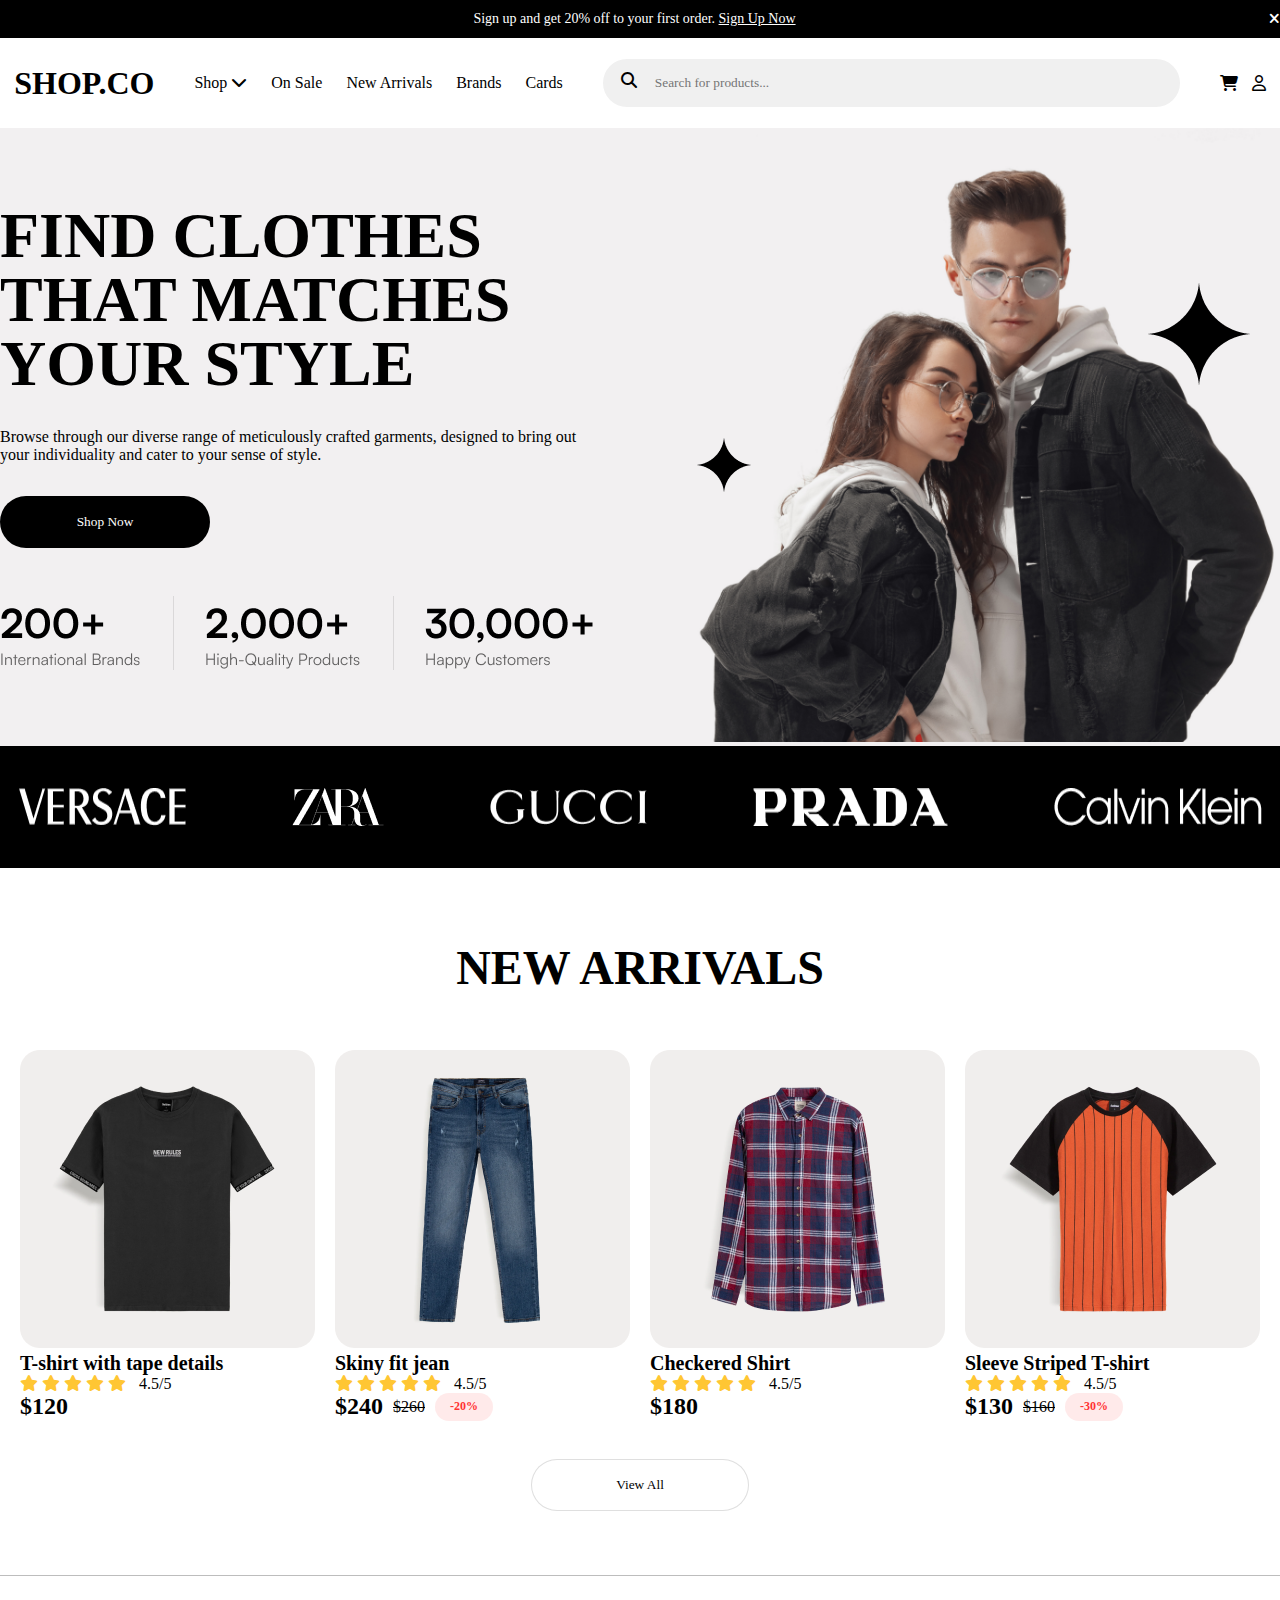
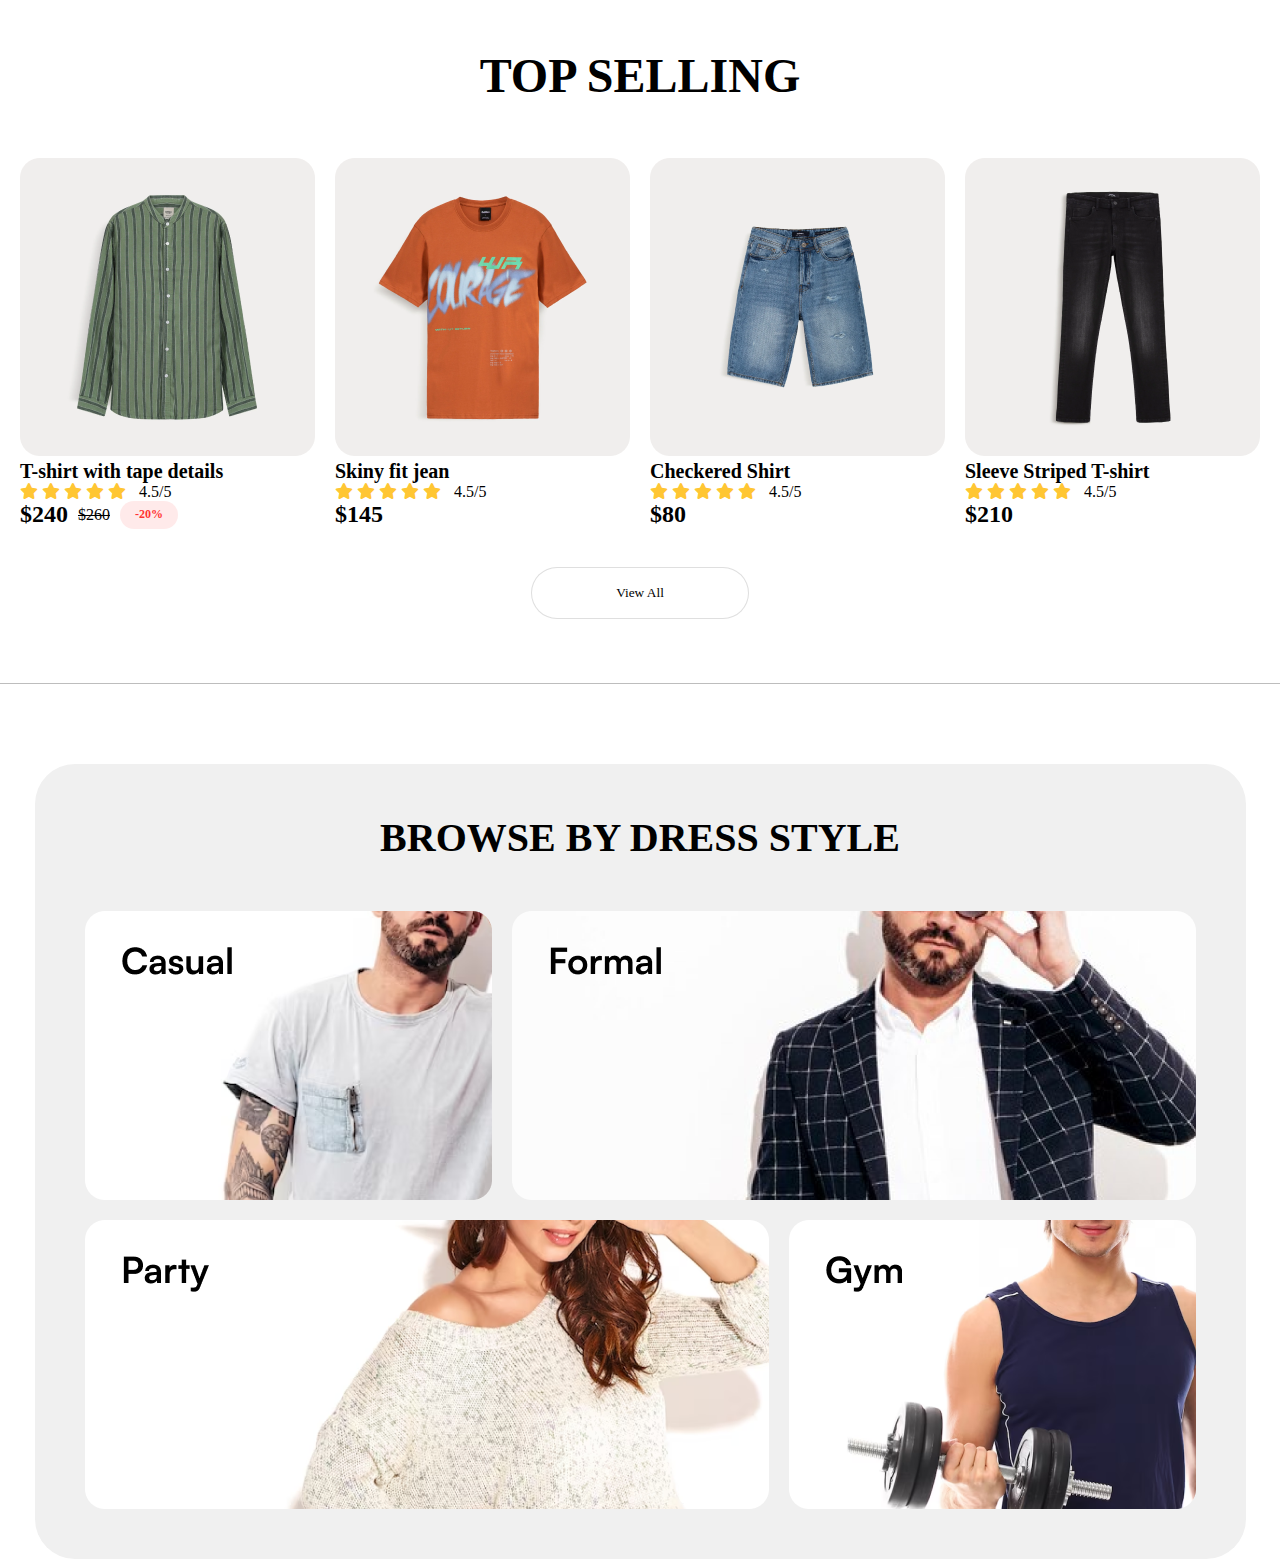
<file: index.html>
<!DOCTYPE html>
<html lang="en">

<head>
    <meta charset="UTF-8">
    <meta name="viewport" content="width=device-width, initial-scale=1.0">
    <title>Document</title>
    <link href="https://fonts.cdnfonts.com/css/satoshi" rel="stylesheet">
    <link rel="stylesheet" href="https://cdnjs.cloudflare.com/ajax/libs/font-awesome/6.5.1/css/all.min.css">
    <link rel="stylesheet" href="./assets/css/main.css">
</head>

<body>
    <header>
        <div class="topnav">
            <div class="container">
                <div class="signup">
                    <p>Sign up and get 20% off to your first order. <a href="">Sign Up Now</a></p>
                   
                </div>
            </div>
            <i class="fa-solid fa-xmark"></i>
        </div>
        <div class="bottomnav">
            <div class="container">
                <div class="shopco">
                    <i class="fa-solid fa-bars"></i>
                    <h1>SHOP.CO</h1>
                    <ul>
                        <li><a href="">Shop <i class="fa-solid fa-chevron-down"></i></a></li>
                        <li><a href="">On Sale</a></li>
                        <li><a href="">New Arrivals</a></li>
                        <li><a href="">Brands</a></li>
                        <li><a href="./cards.html">Cards</a></li>

                    </ul>
                    <div class="bar">
                        <i class="fa-solid fa-magnifying-glass"></i>
                        <input type="text" placeholder="Search for products...">
                    </div>
                    <div class="righticons">
                        <i class="fa-solid fa-cart-shopping"></i>
                        <i class="fa-regular fa-user"></i>
                    </div>
                </div>
            </div>
        </div>
    </header>
    <section class="mainsec">
        <div class="container">
            <div class="main">
                <div class="texts">
                    <div>
                        <h1>FIND CLOTHES THAT MATCHES YOUR STYLE</h1>
                        <p>Browse through our diverse range of meticulously crafted garments, designed to bring out your
                            individuality and cater to your sense of style.</p>
                        <button>Shop Now</button>
                    </div>
                    <img class="features" src="./assets/images/Frame 57.png" alt="">
                </div>
                <div class="pictures">
                    <img class="star1" src="./assets/images/Vector (1).png" alt="">
                    <img class="mainimg" src="./assets/images/Rectangle 2 (1).png" alt="">
                    <img class="star2" src="./assets/images/Vector (2).png" alt="">
                </div>

            </div>
        </div>
    </section>
    <section class="brands">
        <div class="container">
            <div class="items">
                <img src="./assets/images/Vector (3).png" alt="">
                <img src="./assets/images/zara-logo-1 1.png" alt="">
                <img src="./assets/images/gucci-logo-1 1.png" alt="">
                <img src="./assets/images/prada-logo-1 1.png" alt="">
                <img src="./assets/images/Vector (4).png" alt="">

            </div>

        </div>
    </section>
    <section class="arriwals">
        <div class="container">
            <h1>NEW ARRIVALS</h1>

            <div class="cards">
                <div>
                    <img src="./assets/images/Frame 32.png" alt="">
                    <p>T-shirt with tape details</p>
                    <div class="rate">
                        <div>
                            <i class="fa-solid fa-star"></i>
                            <i class="fa-solid fa-star"></i>
                            <i class="fa-solid fa-star"></i>
                            <i class="fa-solid fa-star"></i>
                            <i class="fa-solid fa-star"></i>
                        </div>
                        <span>4.5/5</span>
                    </div>
                    <h2>$120</h2>
                </div>
                <div>
                    <img src="./assets/images/Frame 33.png" alt="">
                    <p>Skiny fit jean</p>
                    <div class="rate">
                        <div>
                            <i class="fa-solid fa-star"></i>
                            <i class="fa-solid fa-star"></i>
                            <i class="fa-solid fa-star"></i>
                            <i class="fa-solid fa-star"></i>
                            <i class="fa-solid fa-star"></i>
                        </div>
                        <span>4.5/5</span>
                    </div>
                    <div class="price">
                        <h2>$240</h2>
                        <s>$260</s>
                        <p>-20%</p>
                    </div>
                </div>
                <div>
                    <img src="./assets/images/Frame 34.png" alt="">
                    <p>Checkered Shirt</p>
                    <div class="rate">
                        <div>
                            <i class="fa-solid fa-star"></i>
                            <i class="fa-solid fa-star"></i>
                            <i class="fa-solid fa-star"></i>
                            <i class="fa-solid fa-star"></i>
                            <i class="fa-solid fa-star"></i>
                        </div>
                        <span>4.5/5</span>
                    </div>
                    <h2>$180</h2>
                </div>
                <div>
                    <img src="./assets/images/Frame 38.png" alt="">
                    <p>Sleeve Striped T-shirt</p>
                    <div class="rate">
                        <div>
                            <i class="fa-solid fa-star"></i>
                            <i class="fa-solid fa-star"></i>
                            <i class="fa-solid fa-star"></i>
                            <i class="fa-solid fa-star"></i>
                            <i class="fa-solid fa-star"></i>
                        </div>
                        <span>4.5/5</span>
                    </div>
                    <div class="price">
                        <h2>$130</h2>
                        <s>$160</s>
                        <p>-30%</p>
                    </div>

                </div>
               
            </div>
           <div class="viewall">
            <button>View All</button>
           </div>
        </div>
    </section>
    <section class="arriwals">
        <div class="container">
            <h1>TOP SELLING</h1>

            <div class="cards">
                <div>
                    <img src="./assets/images/Frame 32 (1).png" alt="">
                    <p>T-shirt with tape details</p>
                    <div class="rate">
                        <div>
                            <i class="fa-solid fa-star"></i>
                            <i class="fa-solid fa-star"></i>
                            <i class="fa-solid fa-star"></i>
                            <i class="fa-solid fa-star"></i>
                            <i class="fa-solid fa-star"></i>
                        </div>
                        <span>4.5/5</span>
                    </div>
                    <div class="price">
                        <h2>$240</h2>
                        <s>$260</s>
                        <p>-20%</p>
                    </div>
                </div>
                <div>
                    <img src="./assets/images/Frame 33 (1).png" alt="">
                    <p>Skiny fit jean</p>
                    <div class="rate">
                        <div>
                            <i class="fa-solid fa-star"></i>
                            <i class="fa-solid fa-star"></i>
                            <i class="fa-solid fa-star"></i>
                            <i class="fa-solid fa-star"></i>
                            <i class="fa-solid fa-star"></i>
                        </div>
                        <span>4.5/5</span>
                    </div>
                   
                        <h2>$145</h2>
                     
                </div>
                <div>
                    <img src="./assets/images/Frame 34 (1).png" alt="">
                    <p>Checkered Shirt</p>
                    <div class="rate">
                        <div>
                            <i class="fa-solid fa-star"></i>
                            <i class="fa-solid fa-star"></i>
                            <i class="fa-solid fa-star"></i>
                            <i class="fa-solid fa-star"></i>
                            <i class="fa-solid fa-star"></i>
                        </div>
                        <span>4.5/5</span>
                    </div>
                    <h2>$80</h2>
                </div>
                <div>
                    <img src="./assets/images/Frame 38 (1).png" alt="">
                    <p>Sleeve Striped T-shirt</p>
                    <div class="rate">
                        <div>
                            <i class="fa-solid fa-star"></i>
                            <i class="fa-solid fa-star"></i>
                            <i class="fa-solid fa-star"></i>
                            <i class="fa-solid fa-star"></i>
                            <i class="fa-solid fa-star"></i>
                        </div>
                        <span>4.5/5</span>
                    </div>
                    
                        <h2>$210</h2>
                      

                </div>
               
            </div>
           <div class="viewall">
            <button>View All</button>
           </div>
        </div>
    </section>
    <section class="dressstyle">
        <div class="container">
            <div class="box">
                <h1>BROWSE BY DRESS STYLE</h1>
               <div class="frames">
                <div>
                    <img src="./assets/images/Frame 61.png" alt="">
                    <img class="img1" src="./assets/images/Frame 62.png" alt="">
                </div>
                <div>
                    <img  class="img1" src="./assets/images/Frame 64.png" alt="">
                    <img src="./assets/images/Frame 63.png" alt="">
                </div>
               </div>

            </div>

        </div>

    </section>
</body>

</html>
</file>
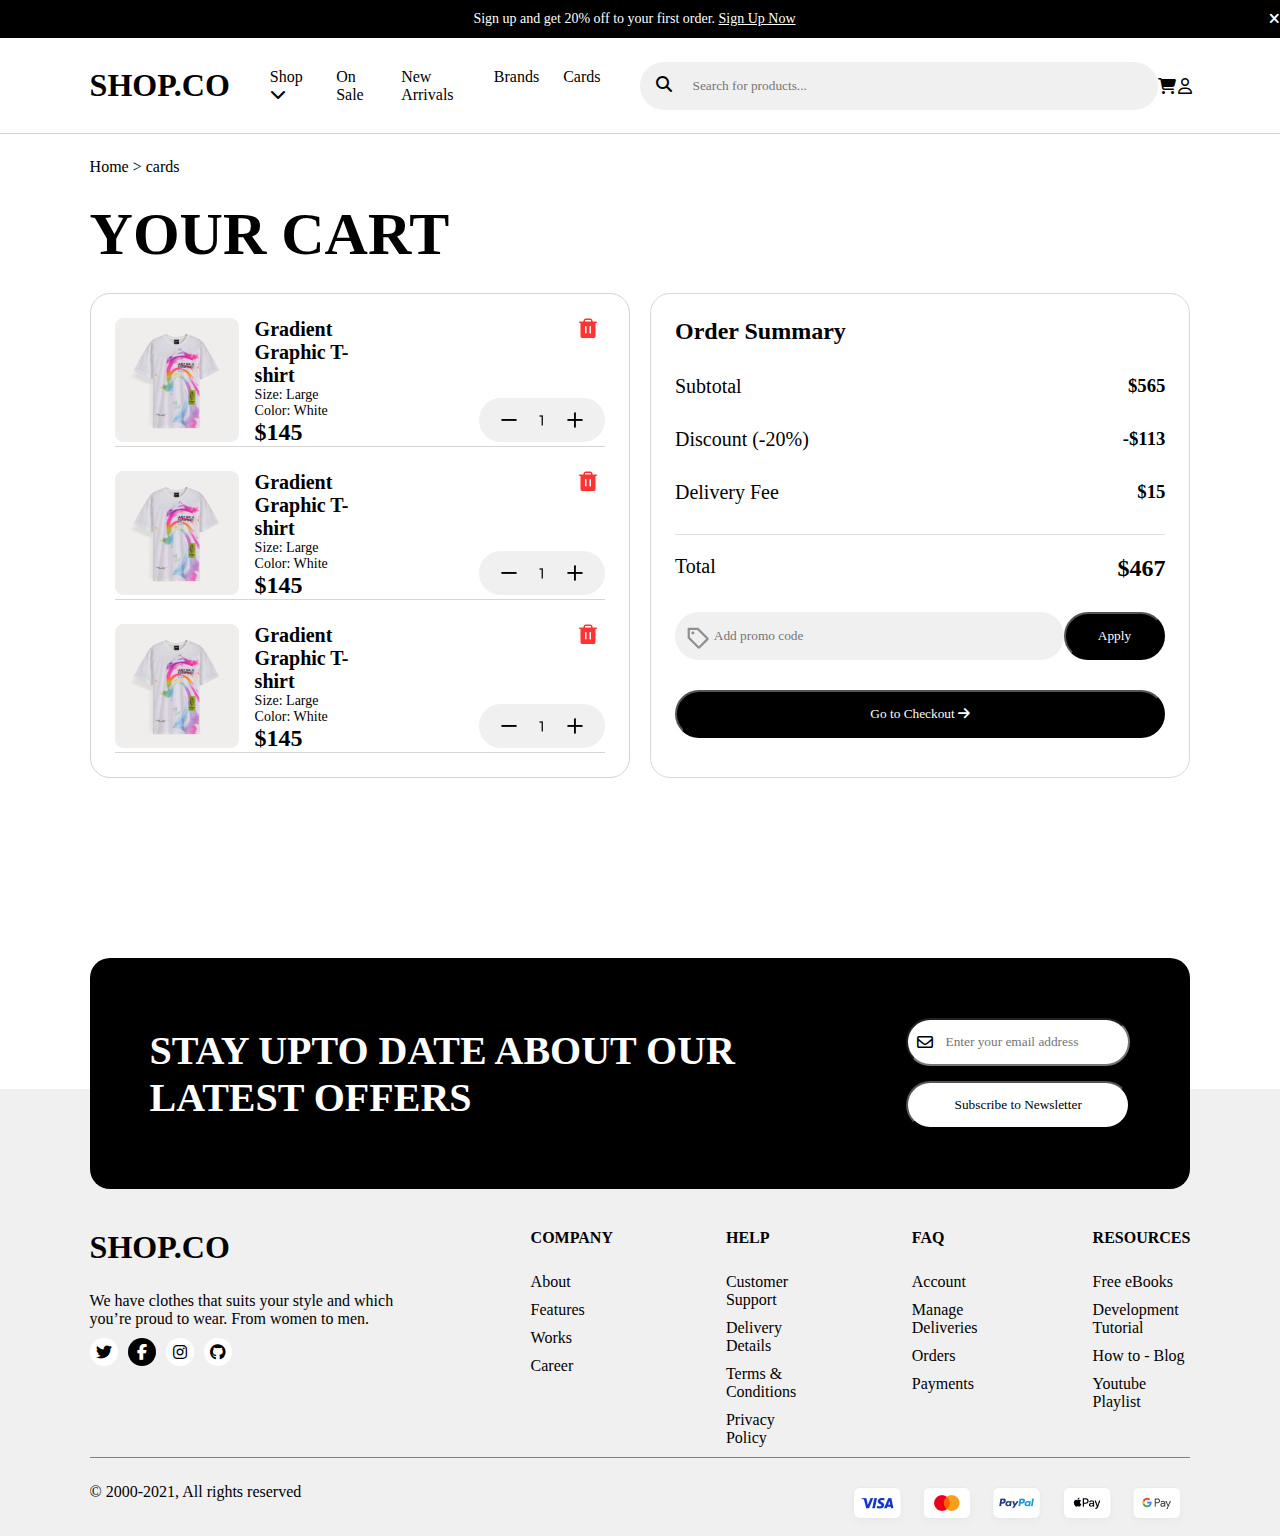
<file: cards.html>
<!DOCTYPE html>
<html lang="en">

<head>
    <meta charset="UTF-8">
    <meta name="viewport" content="width=device-width, initial-scale=1.0">
    <title>Document</title>
    <link href="https://fonts.cdnfonts.com/css/satoshi" rel="stylesheet">
    <link rel="stylesheet" href="https://cdnjs.cloudflare.com/ajax/libs/font-awesome/6.5.1/css/all.min.css">
    <link rel="stylesheet" href="./assets/css/cards.css">
    <link rel="stylesheet" href="./assets/scss/cards.scss">
</head>

<body>
    <header>
        <div class="topnav">
            <div class="container">
                <div class="signup">
                    <p>Sign up and get 20% off to your first order. <a href="">Sign Up Now</a></p>

                </div>
            </div>
            <i class="fa-solid fa-xmark"></i>
        </div>
        <div class="bottomnav">
            <div class="container">
                <div class="shopco">
                    <i class="fa-solid fa-bars"></i>
                    <h1><a href="./index.html">SHOP.CO</a></h1>
                    <ul>
                        <li><a href="">Shop <i class="fa-solid fa-chevron-down"></i></a></li>
                        <li><a href="">On Sale</a></li>
                        <li><a href="">New Arrivals</a></li>
                        <li><a href="">Brands</a></li>
                        <li><a href="./cards.html">Cards</a></li>

                    </ul>
                    <div class="bar">
                        <i class="fa-solid fa-magnifying-glass"></i>
                        <input type="text" placeholder="Search for products...">
                    </div>
                    <div class="righticons">
                        <i class="fa-solid fa-cart-shopping"></i>
                        <i class="fa-regular fa-user"></i>
                    </div>
                </div>



            </div>

        </div>

    </header>
    <div class="container">
        <div class="showPage">
            <p>Home > cards</p>
        </div>
    </div>
    <section class="cards">
        <div class="container">
            <h1>YOUR CART</h1>
        </div>
    </section>
    <section>
        <div class="container">
            <div class="yourCards">
                <div class="leftSide">
                    <div class="card">
                        <div>
                            <img src="./assets/images/Frame 33 (2).png" alt="">
                        </div>
                        <div>
                            <h3>Gradient Graphic T-shirt</h3>
                            <p>Size: Large</p>
                            <p>Color: White</p>
                            <h2>$145</h2>
                        </div>
                        <div class="action">
                            <div class="delete">
                                <img src="./assets/images/Vector (5).svg" alt="">

                            </div>
                            <div class="asdec">
                                <img src="./assets/images/Frame 17.png" alt="">

                            </div>

                        </div>
                    </div>
                    <div class="card">
                        <div>
                            <img src="./assets/images/Frame 33 (2).png" alt="">
                        </div>
                        <div>
                            <h3>Gradient Graphic T-shirt</h3>
                            <p>Size: Large</p>
                            <p>Color: White</p>
                            <h2>$145</h2>
                        </div>
                        <div class="action">
                            <div class="delete">
                                <img src="./assets/images/Vector (5).svg" alt="">

                            </div>
                            <div class="asdec">
                                <img src="./assets/images/Frame 17.png" alt="">

                            </div>

                        </div>
                    </div>
                    <div class="card">
                        <div>
                            <img src="./assets/images/Frame 33 (2).png" alt="">

                        </div>
                        <div>
                            <h3>Gradient Graphic T-shirt</h3>
                            <p>Size: Large</p>
                            <p>Color: White</p>
                            <h2>$145</h2>
                        </div>
                        <div class="action">
                            <div class="delete">
                                <img src="./assets/images/Vector (5).svg" alt="">

                            </div>
                            <div class="asdec">
                                <img src="./assets/images/Frame 17.png" alt="">

                            </div>

                        </div>
                    </div>
                </div>
                <div class="rightSide">
                    <h2>Order Summary</h2>
                    <div>
                        <p>Subtotal</p>
                        <h3>$565</h3>
                    </div>
                    <div>
                        <p>Discount (-20%)</p>
                        <h3>-$113</h3>
                    </div>
                    <div>
                        <p>Delivery Fee</p>
                        <h3>$15</h3>
                    </div>
                    <div class="total">
                        <p>Total</p>
                        <h2>$467</h2>
                    </div>
                    <div class="promoCode">
                        <img src="./assets/images/Vector (6).svg" alt="">
                        <input type="text" name="" id="" placeholder="Add promo code">
                        <button>Apply</button>
                    </div>
                    <div class="checkout">
                        <button>Go to Checkout <i class="fa-solid fa-arrow-right"></i></button>
                    </div>

                </div>
            </div>
        </div>

    </section>


    <section class="position">
        <div class="container">
            <div class="offers">
                <div>
                    <h1>STAY UPTO DATE ABOUT OUR LATEST OFFERS</h1>
                </div>
                <div class="submit">
                    <i class="fa-regular fa-envelope"></i>
                    <input type="text" placeholder="Enter your email address">
                    <button>Subscribe to Newsletter</button>
                </div>

            </div>
        </div>
    </section>

    <footer>
        <div class="container">
            <div class="footer">
                <div class="columns">
                    <h1>SHOP.CO</h1>
                    <p>We have clothes that suits your style and which you’re proud to wear. From women to men.</p>
                    <div class="social">
                        <i class="fa-brands fa-twitter"></i>
                        <i class="fa-brands fa-facebook-f"></i>
                        <i class="fa-brands fa-instagram"></i>
                        <i class="fa-brands fa-github"></i>
                    </div>
                </div>
                <div class="columns">
                  <h4>COMPANY</h4>
                  <ul>
                    <li>About</li>
                    <li>Features</li>
                    <li>Works</li>
                    <li>Career</li>
                  </ul>
                </div>
                <div class="columns">
                    <h4>HELP</h4>
                    <ul>
                      <li>Customer Support</li>
                      <li>Delivery Details</li>
                      <li>Terms & Conditions</li>
                      <li>Privacy Policy</li>
                    </ul>
                  </div>
                  <div class="columns">
                    <h4>FAQ</h4>
                    <ul>
                      <li>Account</li>
                      <li>Manage Deliveries</li>
                      <li>Orders</li>
                      <li>Payments</li>
                    </ul>
                  </div>
                  <div class="columns">
                    <h4>RESOURCES</h4>
                    <ul>
                      <li>Free eBooks</li>
                      <li>Development Tutorial</li>
                      <li>How to - Blog</li>
                      <li>Youtube Playlist</li>
                    </ul>
                  </div>

            </div>
            <div class="bottom">
                <p>© 2000-2021, All rights reserved</p>
                <div>
                    <img src="./assets/images/Badge.png" alt="">
                    <img src="./assets/images/Badge (1).png" alt="">
                    <img src="./assets/images/Badge (2).png" alt="">
                    <img src="./assets/images/Badge (3).png" alt="">
                    <img src="./assets/images/Badge (4).png" alt="">
                </div>
            </div>
        </div>
    </footer>
</body>

</html>
</file>
<file: assets/css/main.css>
* {
  padding: 0;
  margin: 0;
  box-sizing: border-box;
  font-family: satoshi;
}

.container {
  max-width: 100%;
  margin: 0 auto;
}

header .topnav {
  height: 38px;
  color: #ffffff;
  background-color: black;
  font-size: 14px;
  display: flex;
  align-items: center;
}
header .topnav .signup {
  display: flex;
  align-items: center;
}
header .topnav .signup a {
  color: white;
}
header .topnav .signup i {
  display: flex;
  padding: 200px;
}

.bottomnav {
  height: 90px;
  display: flex;
  align-items: center;
}
.bottomnav .shopco {
  display: flex;
  align-items: center;
}
.bottomnav .shopco .fa-bars {
  display: none;
}
.bottomnav .shopco h1 {
  font-size: 32px;
  font-weight: 700;
}
.bottomnav .shopco ul {
  list-style: none;
  display: flex;
  padding: 0 40px;
  gap: 24px;
  font-size: 16px;
}
.bottomnav .shopco ul a {
  color: black;
  text-decoration: none;
}
.bottomnav .shopco .bar {
  width: 577px;
  height: 48px;
  position: relative;
}
.bottomnav .shopco .bar input {
  width: 100%;
  height: 100%;
  border-radius: 62px;
  border: none;
  background-color: #f0f0f0;
}
.bottomnav .shopco .bar ::placeholder {
  padding-left: 52px;
}
.bottomnav .shopco .bar .fa-magnifying-glass {
  position: absolute;
  z-index: 2;
  top: 27%;
  right: 94%;
}
.bottomnav .shopco .righticons {
  display: flex;
  gap: 14px;
  padding-left: 40px;
}

@media only screen and (max-width: 992px) {
  header .topnav i {
    display: none !important;
  }
  header .bottomnav ul li {
    display: none;
  }
  header .bottomnav input {
    display: none;
  }
  header .bottomnav .fa-bars {
    display: block !important;
    padding: 0 16px;
  }
  header .bottomnav .fa-magnifying-glass {
    display: flex;
    left: 100%;
  }
}
.mainsec {
  background-color: #F2F0F1;
}
.mainsec .main {
  display: flex;
  justify-content: center;
  gap: 100px;
}
.mainsec .main .texts {
  display: flex;
  flex-direction: column;
  justify-content: center;
}
.mainsec .main .texts h1 {
  font-size: 64px;
  font-weight: 700;
  max-width: 600px;
  line-height: 64px;
  padding-bottom: 32px;
}
.mainsec .main .texts p {
  max-width: 600px;
  font-size: 16px;
  padding-bottom: 32px;
}
.mainsec .main .texts button {
  border: none;
  background-color: black;
  color: white;
  width: 210px;
  height: 52px;
  border-radius: 62px;
  margin-bottom: 48px;
}
.mainsec .main .pictures {
  position: relative;
}
.mainsec .main .pictures .mainimg {
  width: 100%;
}
.mainsec .main .pictures .star1 {
  position: absolute;
  top: 50%;
  left: 0;
  z-index: 4;
}
.mainsec .main .pictures .star2 {
  position: absolute;
  top: 25%;
  right: 5%;
}

@media only screen and (max-width: 992px) {
  .mainsec .container {
    max-width: 100%;
  }
  .mainsec .main {
    flex-wrap: wrap;
    max-width: 100%;
  }
  .mainsec .main .texts h1 {
    display: flex;
    justify-content: center;
  }
  .mainsec .main .texts p {
    font-size: 14px;
  }
  .mainsec .main .texts button {
    max-width: 100%;
  }
  .mainsec .main .features {
    width: 300px;
    display: flex;
    justify-content: center;
  }
}
.brands {
  padding: 42px 0;
  background-color: black;
  display: flex;
  align-items: center;
}
.brands .items {
  display: flex;
  gap: 106px;
}

@media only screen and (max-width: 992px) {
  .brands .items {
    flex-wrap: wrap;
  }
}
.arriwals {
  border-bottom: 1px solid rgba(128, 128, 128, 0.518);
}
.arriwals h1 {
  display: flex;
  justify-content: center;
  margin-top: 72px;
  font-size: 48px;
  font-weight: 700;
}
.arriwals .viewall {
  display: flex;
  justify-content: center;
}
.arriwals .viewall button {
  display: flex;
  justify-content: center;
  margin-top: 38px;
  border-radius: 62px;
  width: 218px;
  height: 52px;
  border: 1px solid rgba(128, 128, 128, 0.256);
  background-color: white;
  align-items: center;
  margin-bottom: 64px;
}
.arriwals .cards {
  display: flex;
  justify-content: center;
  gap: 20px;
  margin-top: 55px;
}
.arriwals .cards p {
  font-size: 20px;
  font-weight: 700;
}
.arriwals .cards .rate {
  display: flex;
  gap: 13px;
}
.arriwals .cards .rate i {
  width: 18px;
  height: 18px;
  color: #FFC633;
}
.arriwals .cards h2 {
  font-size: 24px;
}
.arriwals .cards .price {
  display: flex;
  align-items: center;
  gap: 10px;
}
.arriwals .cards .price p {
  width: 58px;
  height: 28px;
  background: rgba(255, 51, 51, 0.1019607843);
  color: #FF3333;
  font-size: 12px;
  display: flex;
  align-items: center;
  justify-content: center;
  border-radius: 62px;
}

@media only screen and (max-width: 992px) {
  .arriwals .cards {
    flex-wrap: wrap;
  }
}
.dressstyle {
  display: flex;
  justify-content: center;
  margin-top: 80px;
}
.dressstyle .box {
  padding: 50px;
  border-radius: 40px;
  background-color: #F0F0F0;
}
.dressstyle .box h1 {
  display: flex;
  justify-content: center;
  margin-bottom: 50px;
  font-size: 40px;
}
.dressstyle .box div {
  display: flex;
  gap: 20px;
}
.dressstyle .box .frames {
  display: flex;
  flex-direction: column;
}

@media only screen and (max-width: 992px) {
  .dressstyle .box div {
    flex-wrap: wrap;
  }
  .dressstyle .box div img {
    width: 310px;
    height: 190px;
    display: flex;
    flex-direction: column;
    align-items: center;
  }
}/*# sourceMappingURL=main.css.map */
</file>
<file: assets/css/cards.css>
* {
  padding: 0;
  margin: 0;
  box-sizing: border-box;
  font-family: satoshi;
}

.container {
  max-width: 86%;
  margin: 0 auto;
}

header .topnav {
  height: 38px;
  color: #ffffff;
  background-color: black;
  font-size: 14px;
  display: flex;
  align-items: center;
}
header .topnav .signup {
  display: flex;
  align-items: center;
}
header .topnav .signup a {
  color: white;
}
header .topnav .signup i {
  display: flex;
  padding: 200px;
}

.bottomnav {
  height: 96px;
  display: flex;
  align-items: center;
  border-bottom: 1px solid rgba(0, 0, 0, 0.186);
}
.bottomnav .shopco {
  display: flex;
  align-items: center;
}
.bottomnav .shopco .fa-bars {
  display: none;
}
.bottomnav .shopco h1 {
  font-size: 32px;
  font-weight: 700;
}
.bottomnav .shopco h1 a {
  text-decoration: none;
  color: black;
}
.bottomnav .shopco ul {
  list-style: none;
  display: flex;
  padding: 0 40px;
  gap: 24px;
  font-size: 16px;
}
.bottomnav .shopco ul a {
  color: black;
  text-decoration: none;
}
.bottomnav .shopco .bar {
  width: 577px;
  height: 48px;
  position: relative;
}
.bottomnav .shopco .bar input {
  width: 100%;
  height: 100%;
  border-radius: 62px;
  border: none;
  background-color: #f0f0f0;
}
.bottomnav .shopco .bar ::placeholder {
  padding-left: 52px;
}
.bottomnav .shopco .bar .fa-magnifying-glass {
  position: absolute;
  z-index: 2;
  top: 30%;
  right: 94%;
}
.bottomnav .shopco .righticons {
  display: flex;
  gap: 5%;
}

.showPage p {
  margin: 24px 0;
}

.cards {
  font-weight: 700;
  font-size: 30px;
  margin: 24px 0;
}

@media only screen and (max-width: 992px) {
  header .topnav i {
    display: none !important;
  }
  header .bottomnav ul li {
    display: none;
  }
  header .bottomnav input {
    display: none;
  }
  header .bottomnav .fa-magnifying-glass {
    display: flex;
    justify-content: end;
  }
  header .bottomnav .fa-bars {
    display: block !important;
    padding-right: 5%;
  }
  header .bottomnav .fa-magnifying-glass {
    display: flex;
    left: 100%;
  }
}
.yourCards {
  display: grid;
  grid-template-columns: 1fr 1fr;
  gap: 20px;
}
.yourCards .leftSide {
  border: 1px solid rgba(128, 128, 128, 0.34);
  border-radius: 20px;
}
.yourCards .leftSide .card {
  display: flex;
  gap: 16px;
  margin: 24px;
  border-bottom: 1px solid rgba(128, 128, 128, 0.327);
}
.yourCards .leftSide .card .picInfo {
  display: flex;
}
.yourCards .leftSide .card .action {
  display: flex;
  flex-direction: column;
  gap: 56px;
  margin-left: 100px;
}
.yourCards .leftSide .card .action .delete {
  margin-left: 100px;
}
.yourCards .leftSide .card h3 {
  font-size: 20px;
}
.yourCards .leftSide .card p {
  font-size: 14px;
}
.yourCards .leftSide .card h2 {
  font-size: 24px;
}
.yourCards .rightSide {
  border: 1px solid rgba(128, 128, 128, 0.303);
  border-radius: 20px;
  display: flex;
  flex-direction: column;
  gap: 30px;
  padding: 24px;
}
.yourCards .rightSide h2 {
  font-size: 24px;
}
.yourCards .rightSide div {
  display: flex;
  justify-content: space-between;
}
.yourCards .rightSide div p {
  font-size: 20px;
}
.yourCards .rightSide .total {
  padding-top: 20px;
  border-top: 1px solid rgba(128, 128, 128, 0.253);
}
.yourCards .rightSide .promoCode {
  position: relative;
}
.yourCards .rightSide .promoCode img {
  position: absolute;
  z-index: 3;
  bottom: 23%;
  right: 93%;
}
.yourCards .rightSide .promoCode input {
  width: 100%;
  height: 100%;
  background-color: #f0f0f0;
  border: none;
  border-radius: 62px;
}
.yourCards .rightSide .promoCode ::placeholder {
  padding-left: 10%;
}
.yourCards .rightSide .promoCode button {
  height: 48px;
  width: 26%;
  background-color: black;
  color: white;
  border-radius: 62px;
}
.yourCards .rightSide .checkout button {
  width: 100%;
  height: 48px;
  border-radius: 62px;
  background-color: black;
  color: white;
}

@media only screen and (max-width: 992px) {
  .yourCards {
    display: grid;
    grid-template-columns: 1fr;
  }
  .yourCards .card .action {
    display: none !important;
  }
}
.offers {
  position: relative;
  display: flex;
  top: 100px;
  background-color: black;
  color: white;
  border-radius: 20px;
  justify-content: center;
  align-items: center;
  margin-top: 80px;
  padding: 60px;
  gap: 17%;
}
.offers h1 {
  font-size: 40px;
  font-weight: 700;
}
.offers .submit {
  width: 349px;
  display: flex;
  flex-direction: column;
  position: relative;
  gap: 15px;
}
.offers .submit i {
  position: absolute;
  z-index: 3;
  color: black;
  top: 14%;
  left: 5%;
}
.offers .submit input {
  border-radius: 62px;
  height: 48px;
  background-color: #ffffff;
}
.offers .submit ::placeholder {
  padding-left: 17%;
}
.offers .submit button {
  height: 48px;
  border-radius: 62px;
  background-color: #FFFFFF;
}

@media only screen and (max-width: 992px) {
  .offers {
    display: flex;
    flex-wrap: wrap;
  }
  .offers ::placeholder {
    font-size: 10px;
  }
}
footer {
  padding-top: 140px;
  background-color: #F0F0F0;
}
footer .footer {
  display: flex;
  gap: 113px;
  border-bottom: 1px solid gray;
}
footer .footer h1 {
  margin-bottom: 26px;
}
footer .footer .columns ul {
  list-style: none;
}
footer .footer .columns ul li {
  margin: 10px 0;
}
footer .footer .columns .social {
  display: flex;
  gap: 10px;
  margin-top: 10px;
}
footer .footer .columns .social i {
  width: 28px;
  height: 28px;
  border-radius: 50%;
  background-color: white;
  color: black;
  display: flex;
  flex-direction: column;
  justify-content: center;
  align-items: center;
}
footer .footer .columns .social .fa-facebook-f {
  background-color: black;
  color: white;
}
footer .footer .columns h4 {
  margin-bottom: 26px;
}
footer .bottom {
  display: flex;
  justify-content: space-between;
  margin-top: 25px;
}

@media only screen and (max-width: 992px) {
  footer .footer {
    display: flex;
    flex-wrap: wrap;
  }
  footer .bottom {
    display: flex;
    flex-wrap: wrap;
  }
}/*# sourceMappingURL=cards.css.map */
</file>
